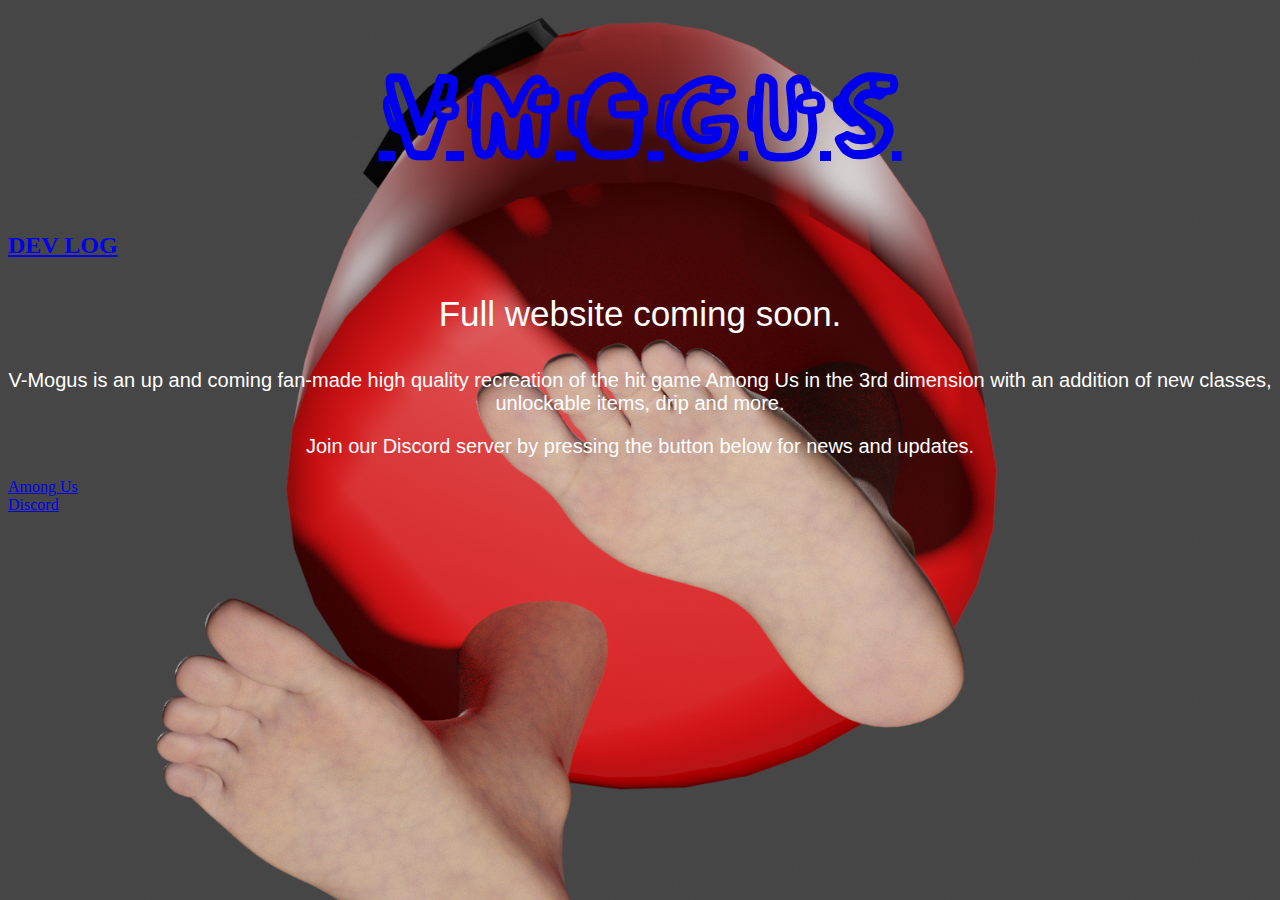
<file: index.html>
<!doctype html>
<html lang="en">
  <head profile="http://www.w3.org/2005/10/profile">

    <!-- Required meta tags -->
    <meta charset="utf-8">
    <meta name="viewport" content="width=device-width, initial-scale=1">

    <!-- Bootstrap CSS -->
    <link href="https://cdn.jsdelivr.net/npm/bootstrap@5.0.0/dist/css/bootstrap.min.css" rel="stylesheet" integrity="sha384-wEmeIV1mKuiNpC+IOBjI7aAzPcEZeedi5yW5f2yOq55WWLwNGmvvx4Um1vskeMj0" crossorigin="anonymous">
    
    <link rel="stylesheet" href="/styles/index-page.css">
    <title>V-Mogus</title>
    <link rel="icon" type="image/png" href="favicon-32x32.png"> 

  </head>
  <body>

    <script src="https://cdn.jsdelivr.net/npm/bootstrap@5.0.0/dist/js/bootstrap.bundle.min.js" integrity="sha384-p34f1UUtsS3wqzfto5wAAmdvj+osOnFyQFpp4Ua3gs/ZVWx6oOypYoCJhGGScy+8" crossorigin="anonymous"></script>
    
    <header>
    <h1><a href="index.html">VMOGUS</a></h1>
    </header>
    <nav>
    <h2 id="dev-log-title"><a href="/pages/dev-log.html">DEV LOG</a></h2>
    </nav>

    <article>
    <p style="font-size: 35px;">Full website coming soon.</p>

    <p>V-Mogus is an up and coming fan-made high quality recreation of the hit game Among Us in the 3rd dimension with an addition of new classes, unlockable items, drip and more.</p>

    <p>Join our Discord server by pressing the button below for news and updates.</p>

    <div class="position-absolute top-25 start-50 translate-middle">
      <a href="https://innersloth.com/gameAmongUs.php" target="_blank" class="btn btn-dark" id="among-us-btn">Among Us</a>
    </div>

    <div class="position-absolute top-25 start-50 translate-middle">
      <a href="https://discord.gg/UK8y3JpAPu" target="_blank" class="btn btn-dark" id="discord-btn">Discord</a>
    </div>
    </article>

  </body>
</html>
</file>
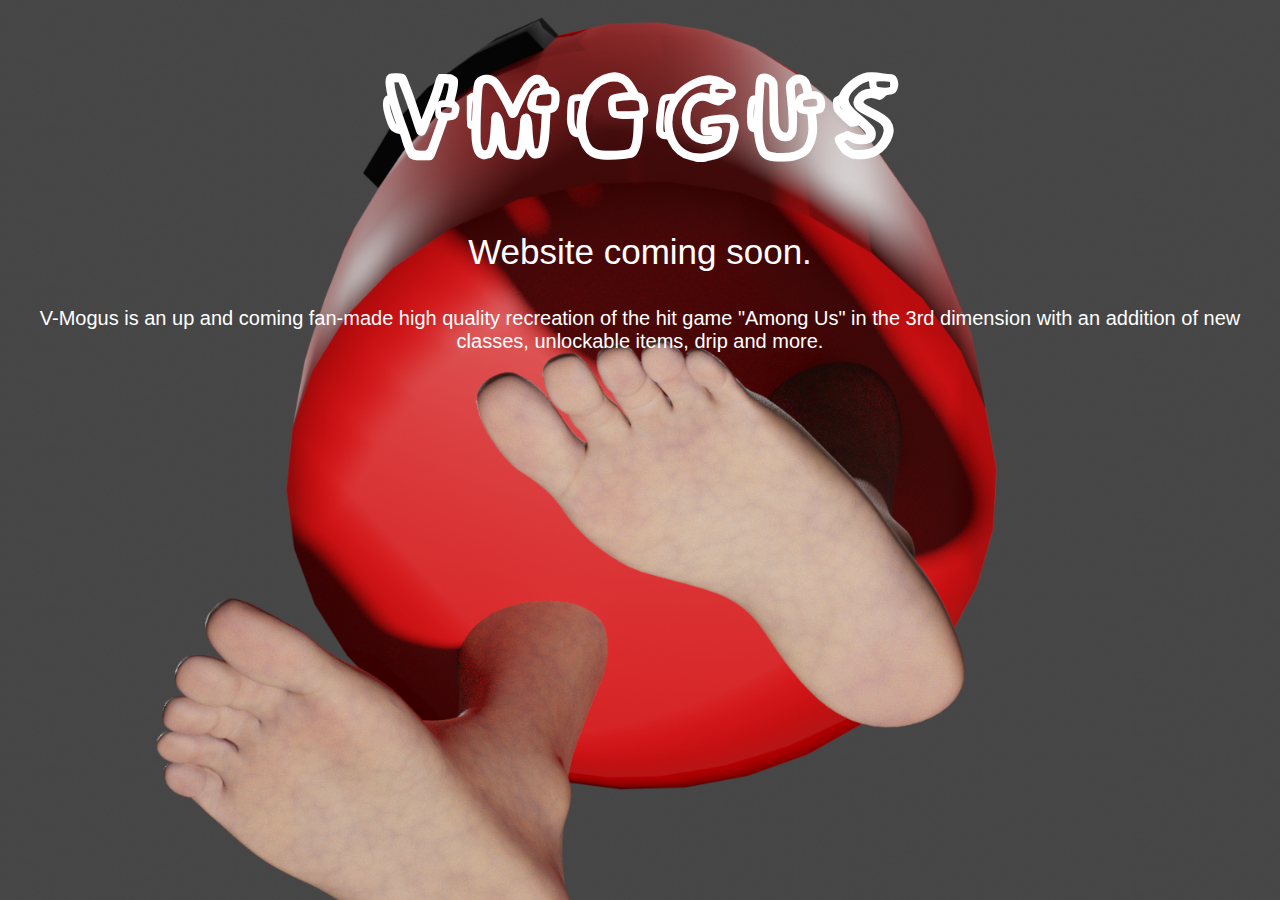
<file: pages/index.html>
<!doctype html>
<html lang="en">
  <head>
    <!-- Required meta tags -->
    <meta charset="utf-8">
    <meta name="viewport" content="width=device-width, initial-scale=1">

    <!-- Bootstrap CSS -->
    <link href="https://cdn.jsdelivr.net/npm/bootstrap@5.0.0/dist/css/bootstrap.min.css" rel="stylesheet" integrity="sha384-wEmeIV1mKuiNpC+IOBjI7aAzPcEZeedi5yW5f2yOq55WWLwNGmvvx4Um1vskeMj0" crossorigin="anonymous">
    <link rel="stylesheet" href="../styles/index-page.css">

    <title>V-Mogus</title>
  </head>
  <body>
    <h1>VMOGUS</h1>
    <p style="font-size: 35px;">Website coming soon.</p>
    <p>V-Mogus is an up and coming fan-made high quality recreation of the hit game "Among Us" in the 3rd dimension with an addition of new classes, unlockable items, drip and more.</p>

    <script src="https://cdn.jsdelivr.net/npm/bootstrap@5.0.0/dist/js/bootstrap.bundle.min.js" integrity="sha384-p34f1UUtsS3wqzfto5wAAmdvj+osOnFyQFpp4Ua3gs/ZVWx6oOypYoCJhGGScy+8" crossorigin="anonymous"></script>

  </body>
</html>
</file>
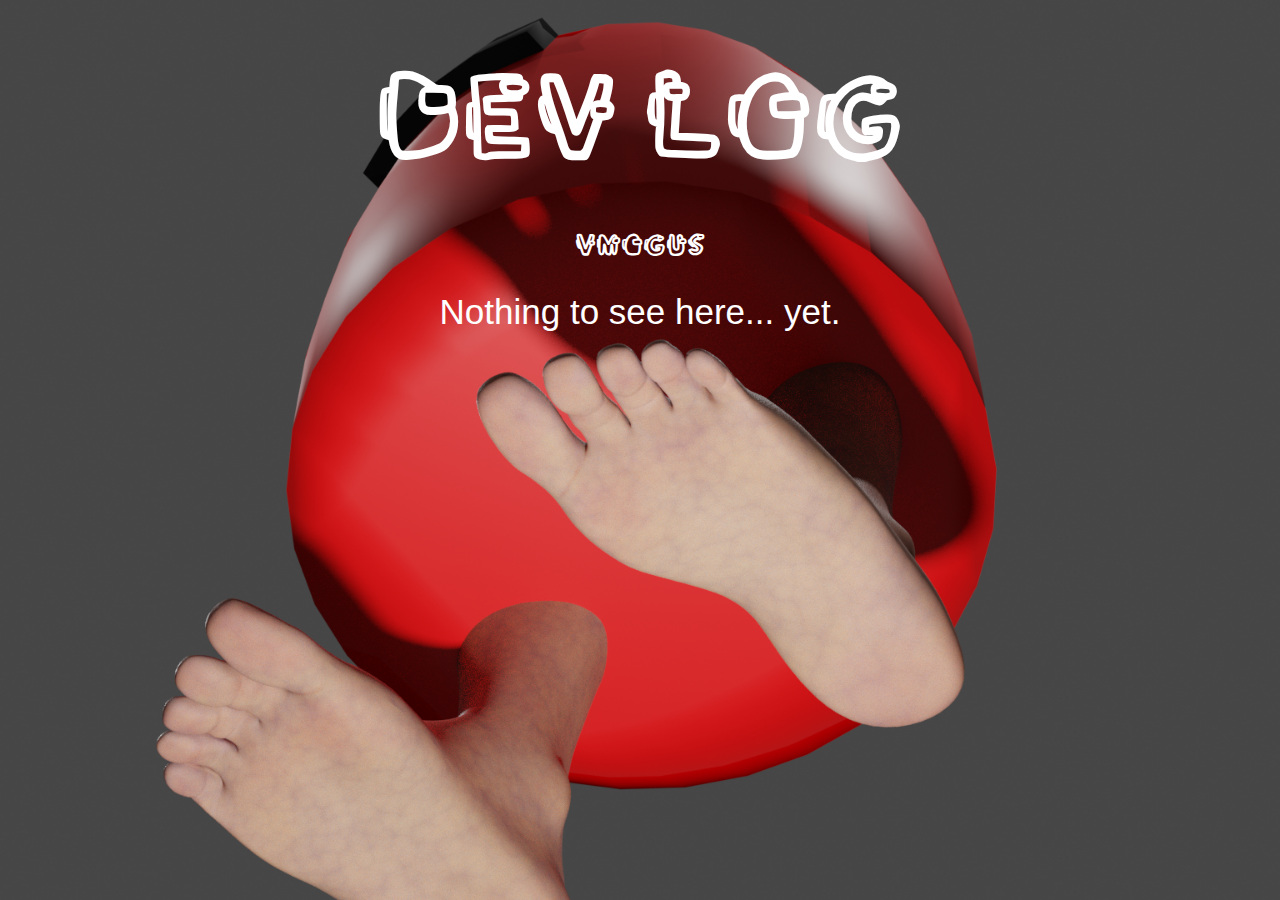
<file: pages/dev-log.html>
<!doctype html>
<html lang="en">
  <head profile="http://www.w3.org/2005/10/profile">

    <!-- Required meta tags -->
    <meta charset="utf-8">
    <meta name="viewport" content="width=device-width, initial-scale=1">

    <!-- Bootstrap CSS -->
    <link href="https://cdn.jsdelivr.net/npm/bootstrap@5.0.0/dist/css/bootstrap.min.css" rel="stylesheet" integrity="sha384-wEmeIV1mKuiNpC+IOBjI7aAzPcEZeedi5yW5f2yOq55WWLwNGmvvx4Um1vskeMj0" crossorigin="anonymous">
    
    <link rel="stylesheet" href="../styles/dev-log-page.css">
    <title>V-Mogus</title>
    <link rel="icon" type="image/png" href="favicon-32x32.png"> 

  </head>
  <body>

    <script src="https://cdn.jsdelivr.net/npm/bootstrap@5.0.0/dist/js/bootstrap.bundle.min.js" integrity="sha384-p34f1UUtsS3wqzfto5wAAmdvj+osOnFyQFpp4Ua3gs/ZVWx6oOypYoCJhGGScy+8" crossorigin="anonymous"></script>

    <div id="nav-bar">
      <header>
      <h1><a href="dev-log.html">DEV LOG</a></h1>
      </header>
      <nav>
      <h2 id="main-page-title"><a href="../index.html">VMOGUS</a></h2>
      </nav>
    </div>

    <article>
    <p style="font-size: 35px;">Nothing to see here... yet.</p>
    </article>

  </body>
</html>
</file>
<file: styles/index-page.css>
@font-face {
    font-family: AmongUs;
    src: url("../fonts/AmongUs-Regular.ttf") format("woff2");
}

body {
    background: url(../images/index-background.png) no-repeat center center fixed; 
    -webkit-background-size: cover;
    -moz-background-size: cover;
    -o-background-size: cover;
    background-size: cover;
}

h1 {
    color: rgb(255, 255, 255);
    font-family: AmongUs;
    font-size: 100px;
    text-align: center;
}

@media screen and (max-width: 992px) {
    h1 {
        color: rgb(255, 255, 255);
        font-family: AmongUs;
        font-size: 65px;
        text-align: center;
    }
}

p {
    color: rgb(255, 255, 255);
    font-family: Arial, Helvetica, sans-serif;
    font-size: 20px;
    text-align: center;
}

#discord-btn {
    margin-top: 100px;
}

#among-us-btn {
    margin-top: 200px;
}
</file>
<file: styles/dev-log-page.css>
@font-face {
    font-family: AmongUs;
    src: url("../fonts/AmongUs-Regular.ttf") format("woff2");
}

body {
    background: url(../images/index-background.png) no-repeat center center fixed; 
    -webkit-background-size: cover;
    -moz-background-size: cover;
    -o-background-size: cover;
    background-size: cover;
}

h1 {
    color: rgb(255, 255, 255);
    font-family: AmongUs;
    font-size: 100px;
    text-align: center;
}

#main-page-title {
    color: rgb(255, 255, 255);
    font-family: AmongUs;
    font-size: 25px;
    text-align: center;
}

@media screen and (max-width: 992px) {
    h1 {
        color: rgb(255, 255, 255);
        font-family: AmongUs;
        font-size: 65px;
        text-align: center;
    }
}

a {
    color:rgb(255, 255, 255);
    text-decoration: none;
    
}

a:hover {
    color: rgb(255, 55, 55);
}

p {
    color: rgb(255, 255, 255);
    font-family: Arial, Helvetica, sans-serif;
    font-size: 20px;
    text-align: center;
}
</file>
